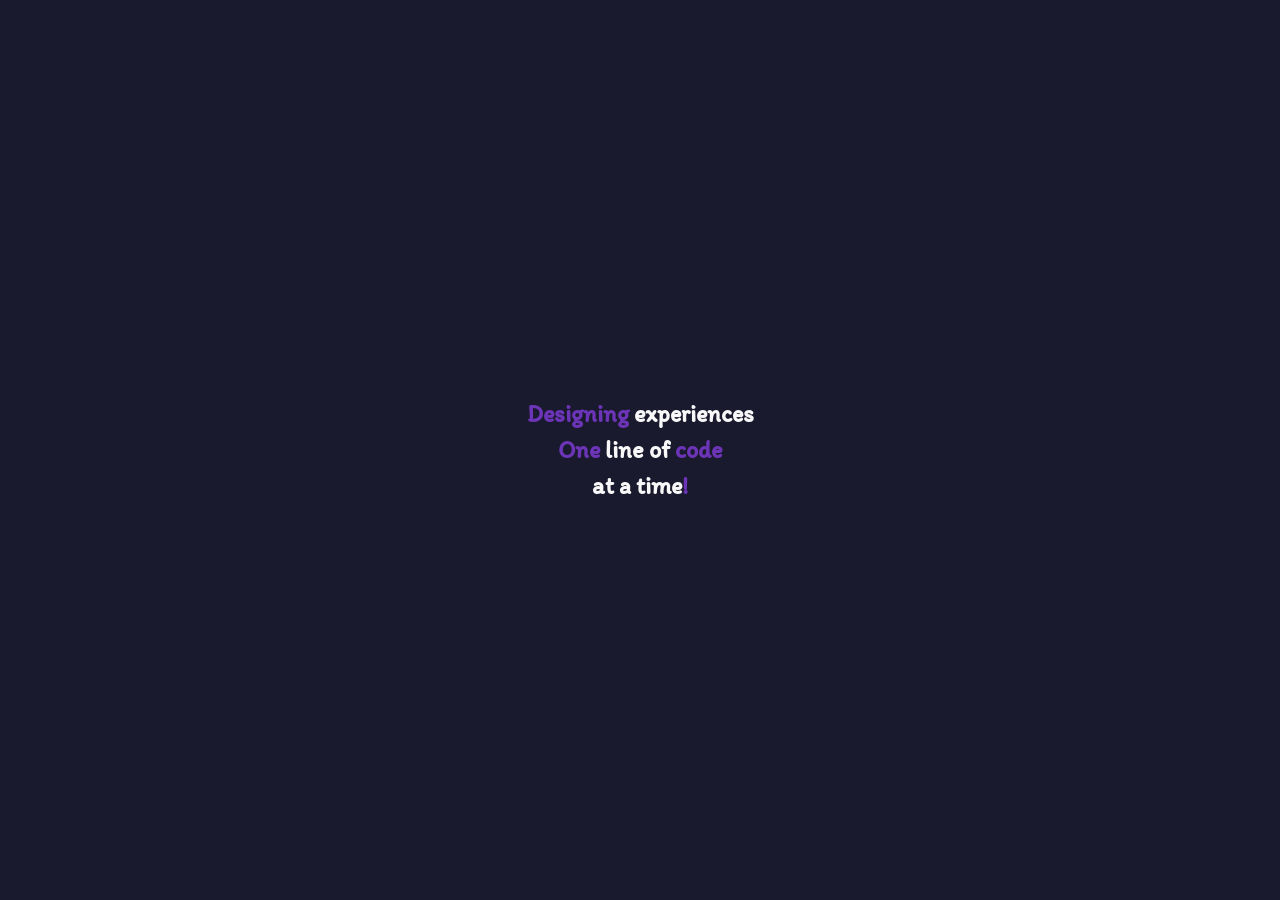
<file: index.html>
<!DOCTYPE html>
<html lang="id">
<head>
  <meta charset="UTF-8">
  <meta name="viewport" content="width=device-width, initial-scale=1.0">
  <title>Splash Screen</title>
  <link href="https://fonts.googleapis.com/css2?family=Itim&display=swap" rel="stylesheet">
  <link rel="stylesheet" href="styles.css">
  <script>
    setTimeout(function () {
      window.location.href = "home.html";
    }, 3000); // Redirect ke home.html setelah 3 detik
  </script>
</head>
<body class="splash-body">
  <div class="splash-container">
    <p><span>Designing</span> experiences</p>
    <p><span>One</span> line of <span>code</span></p>
    <p>at a time<span>!</span></p>
  </div>
</body>
</html>
</file>
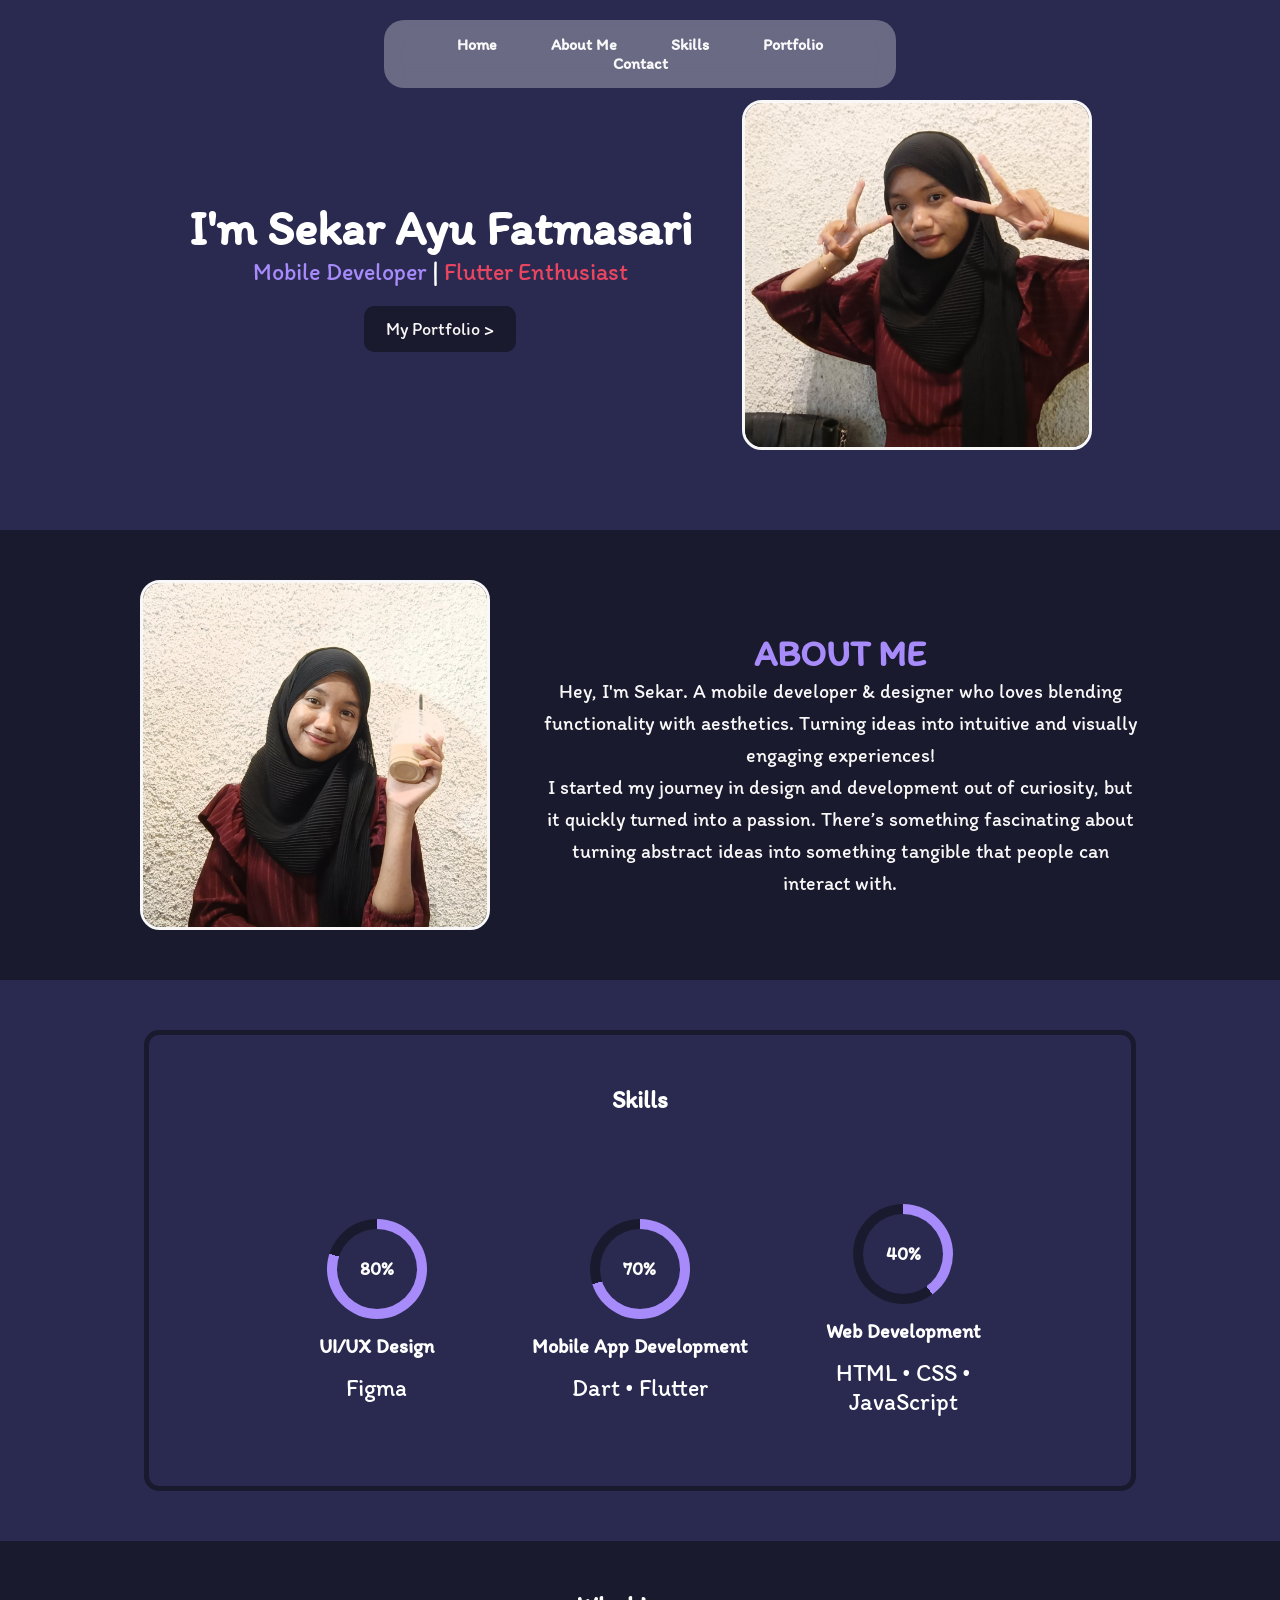
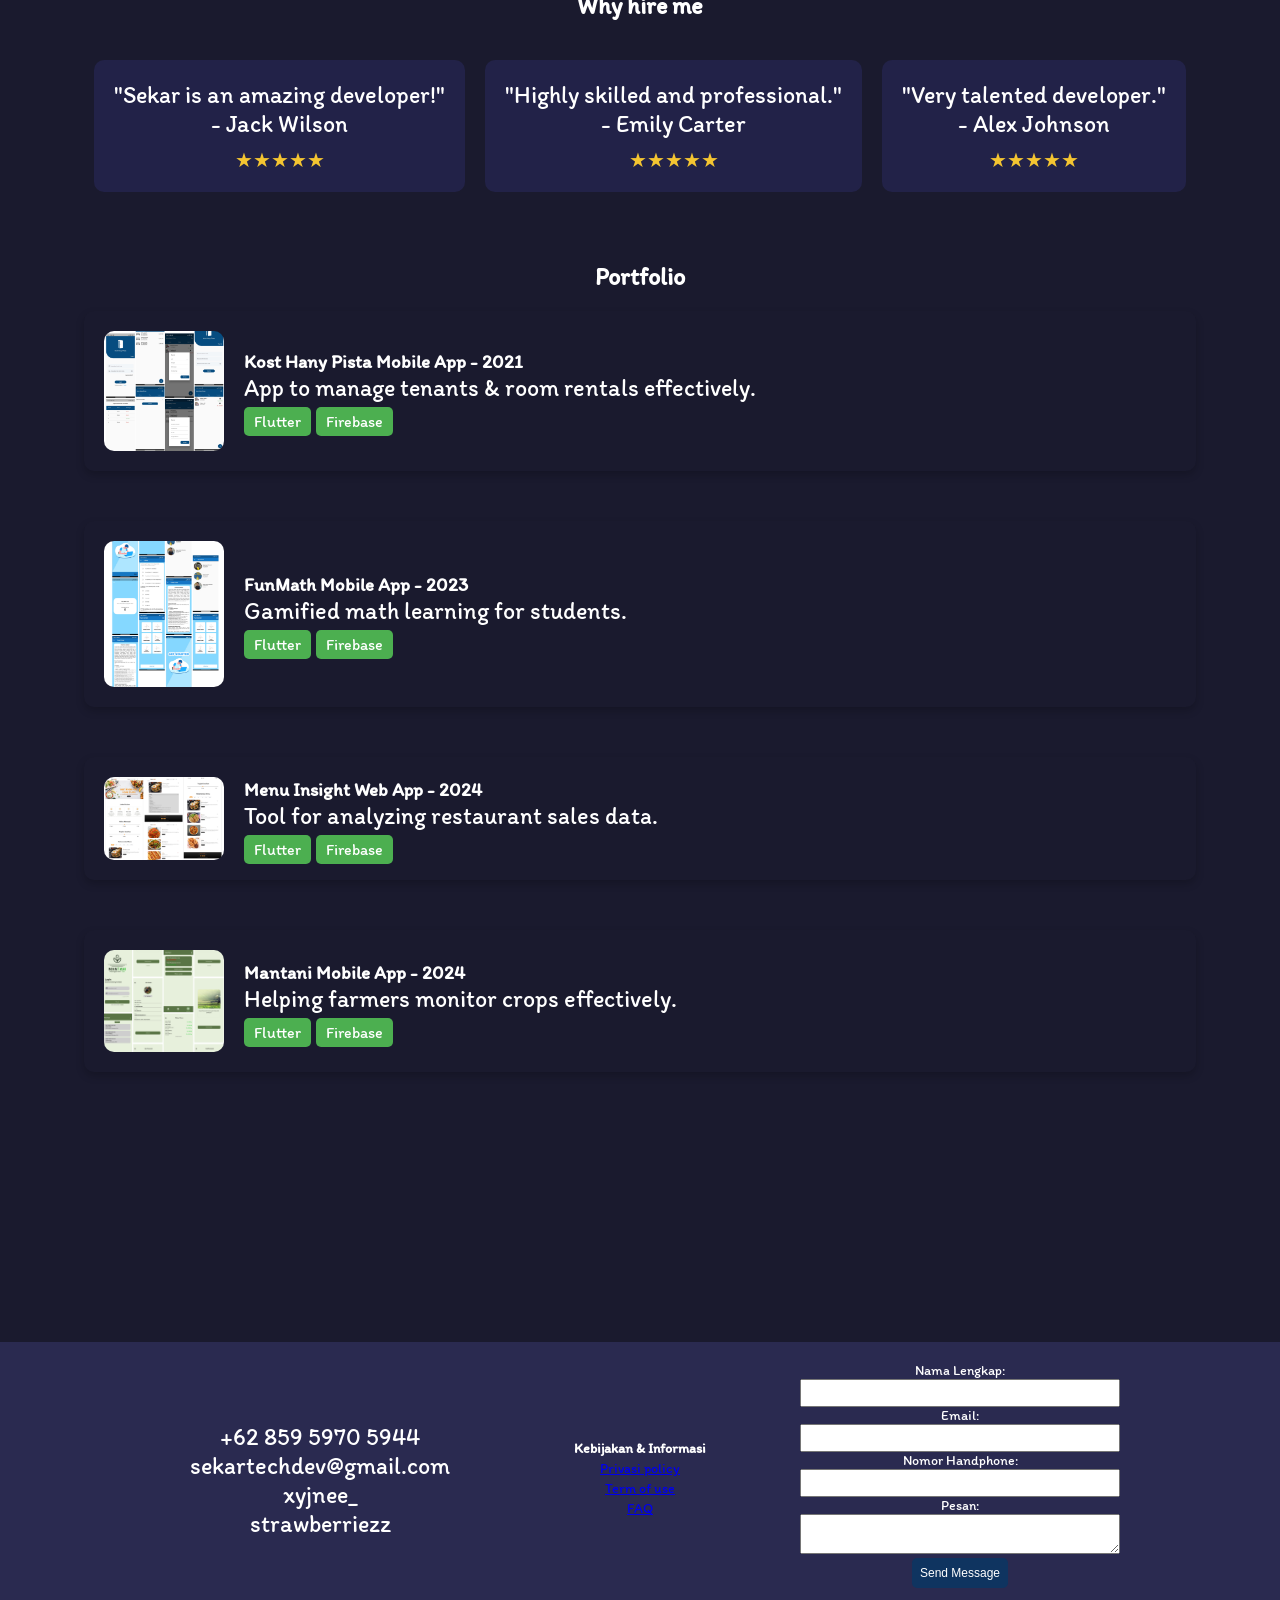
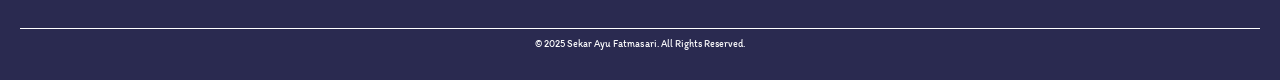
<file: home.html>
<!DOCTYPE html>
<html lang="id">
  <head>
    <meta charset="UTF-8" />
    <meta name="viewport" content="width=device-width, initial-scale=1.0" />
    <title>Home</title>
    <link
      href="https://fonts.googleapis.com/css2?family=Itim&display=swap"
      rel="stylesheet"
    />
    <link rel="stylesheet" href="styles.css" />
  </head>

  <body>
    <button class="hamburger" onclick="toggleMenu()">☰</button>

    <nav id="navLinks">
      <a href="#home">Home</a>
      <a href="#about">About Me</a>
      <a href="#skills">Skills</a>
      <a href="#portfolio">Portfolio</a>
      <a href="#contact">Contact</a>
    </nav>

    <div class="container" id="home">
      <div class="text-section">
        <h1>I'm Sekar Ayu Fatmasari</h1>
        <p>
          <span style="color: #a78bfa">Mobile Developer</span> |
          <span style="color: #e94560">Flutter Enthusiast</span>
        </p>
        <a href="#portfolio" class="btn">My Portfolio ></a>
      </div>
      <img src="images/profile.jpg" alt="Profile Picture" class="profile-img" />
    </div>

    <section class="about-section" id="about">
      <img src="images/profile2.jpg" alt="About Me Picture" class="about-img" />
      <div class="about-text">
        <h2>ABOUT ME</h2>
        <p>
          Hey, I'm Sekar. A mobile developer & designer who loves blending
          functionality with aesthetics. Turning ideas into intuitive and
          visually engaging experiences!
        </p>
        <p>
          I started my journey in design and development out of curiosity, but
          it quickly turned into a passion. There’s something fascinating about
          turning abstract ideas into something tangible that people can
          interact with.
        </p>
      </div>
    </section>

    <section class="skills-section" id="skills">
      <h2>Skills</h2>
      <div class="skills-container">
        <div class="skill">
          <div class="circle" style="--percent: 80" data-percent="80"></div>
          <p class="skill-title">UI/UX Design</p>
          <p>Figma</p>
        </div>
        <div class="skill">
          <div class="circle" style="--percent: 70" data-percent="70"></div>
          <p class="skill-title">Mobile App Development</p>
          <p>Dart • Flutter</p>
        </div>
        <div class="skill">
          <div class="circle" style="--percent: 40" data-percent="40"></div>
          <p class="skill-title">Web Development</p>
          <p>HTML • CSS • JavaScript</p>
        </div>
      </div>
    </section>

    <section class="testimonials" id="testimonials">
      <h2>Why hire me</h2>
      <div class="testimonials-container">
        <div class="testimonial-card">
          <p>"Sekar is an amazing developer!"</p>
          <p>- Jack Wilson</p>
          <div class="stars">★★★★★</div>
        </div>
        <div class="testimonial-card">
          <p>"Highly skilled and professional."</p>
          <p>- Emily Carter</p>
          <div class="stars">★★★★★</div>
        </div>
        <div class="testimonial-card">
          <p>"Very talented developer."</p>
          <p>- Alex Johnson</p>
          <div class="stars">★★★★★</div>
        </div>
      </div>
    </section>

    <section class="portfolio-section" id="portfolio">
      <h2>Portfolio</h2>
      <div class="portfolio-container">
        <div class="portfolio-item">
          <img
            src="images/kosthanypista.png"
            alt="Kost Hany Pista Mobile App"
          />
          <div class="portfolio-content">
            <h3>Kost Hany Pista Mobile App - 2021</h3>
            <p>App to manage tenants & room rentals effectively.</p>
            <div class="tech-stack">
              <span>Flutter</span><span>Firebase</span>
            </div>
          </div>
        </div>
        <div class="portfolio-item">
          <img src="images/funmath.png" alt="FunMath Mobile App" />
          <div class="portfolio-content">
            <h3>FunMath Mobile App - 2023</h3>
            <p>Gamified math learning for students.</p>
            <div class="tech-stack">
              <span>Flutter</span><span>Firebase</span>
            </div>
          </div>
        </div>
        <div class="portfolio-item">
          <img src="images/menuinsight.png" alt="Menu Insight Web App" />
          <div class="portfolio-content">
            <h3>Menu Insight Web App - 2024</h3>
            <p>Tool for analyzing restaurant sales data.</p>
            <div class="tech-stack">
              <span>Flutter</span><span>Firebase</span>
            </div>
          </div>
        </div>
        <div class="portfolio-item">
          <img src="images/mantani.png" alt="Mantani Mobile App" />
          <div class="portfolio-content">
            <h3>Mantani Mobile App - 2024</h3>
            <p>Helping farmers monitor crops effectively.</p>
            <div class="tech-stack">
              <span>Flutter</span><span>Firebase</span>
            </div>
          </div>
        </div>
      </div>
    </section>

    <footer class="footer" id="contact">
      <div class="footer-container">
        <div class="footer-info">
          <p><i class="fab fa-whatsapp"></i> +62 859 5970 5944</p>
          <p><i class="fas fa-envelope"></i> sekartechdev@gmail.com</p>
          <p><i class="fab fa-instagram"></i> xyjnee_</p>
          <p><i class="fab fa-github"></i> strawberriezz</p>
        </div>
        <div class="footer-links">
          <h4>Kebijakan & Informasi</h4>
          <ul>
            <li><a href="#">Privasi policy</a></li>
            <li><a href="#">Term of use</a></li>
            <li><a href="#">FAQ</a></li>
          </ul>
        </div>
        <div class="footer-contact">
          <form id="contactForm" action="submit_form.php" method="POST">
            <label for="name">Nama Lengkap:</label>
            <input type="text" id="name" name="name" maxlength="50" required />

            <label for="email">Email:</label>
            <input
              type="email"
              id="email"
              name="email"
              maxlength="50"
              required
            />

            <label for="phone">Nomor Handphone:</label>
            <input
              type="text"
              id="phone"
              name="phone"
              maxlength="15"
              required
            />

            <label for="message">Pesan:</label>
            <textarea id="message" name="message" maxlength="200"></textarea>

            <button type="submit">Send Message</button>
          </form>

          <div
            id="errorMessages"
            style="color: #ff6b6b; margin-top: 10px"
          ></div>
          <div
            id="successMessage"
            style="color: lightgreen; margin-top: 10px"
          ></div>
        </div>
      </div>
      <div class="footer-bottom">
        <p>© 2025 Sekar Ayu Fatmasari. All Rights Reserved.</p>
      </div>
    </footer>

    <script>
      function toggleMenu() {
        const nav = document.getElementById("navLinks");
        nav.classList.toggle("show");
      }
    </script>

    <script src="https://code.jquery.com/jquery-3.6.0.min.js"></script>

    <script>
      const params = new URLSearchParams(window.location.search);
      if (params.get("success") === "1") {
        document.getElementById("successMessage").innerHTML =
          "✅ Pesan berhasil dikirim!";
        document.getElementById("contactForm").reset();
      } else if (params.get("success") === "0") {
        document.getElementById("successMessage").innerHTML =
          "<span style='color:red'>❌ Gagal mengirim pesan.</span>";
      }
    </script>
  </body>
</html>
</file>
<file: styles.css>
* {
  margin: 0;
  padding: 0;
  box-sizing: border-box;
}

body {
  background-color: #2a2a50;
  color: white;
  font-family: "Itim", cursive;
  padding: 20px;
  overflow-x: hidden;
}

nav {
  position: fixed;
  top: 20px;
  left: 50%;
  transform: translateX(-50%);
  background-color: rgba(255, 255, 255, 0.3);
  padding: 15px;
  text-align: center;
  width: 40%;
  border-radius: 20px;
  backdrop-filter: blur(10px);
  transition: all 0.3s ease;
  z-index: 1000;
}

nav a {
  color: #f8f8f8;
  text-decoration: none;
  margin: 0 25px;
  font-weight: bold;
  font-family: "Itim", cursive;
  position: relative;
  z-index: 1;
  transition: transform 0.2s ease-in-out;
}

nav a:hover {
  transform: scale(1.2);
}

.hamburger {
  display: none;
  font-size: 28px;
  color: white;
  background: none;
  border: none;
  position: fixed;
  top: 20px;
  right: 25px;
  z-index: 1001;
  cursor: pointer;
}

@media (max-width: 768px) {
  .hamburger {
    display: block;
  }

  nav {
    display: none;
    flex-direction: column;
    align-items: center;
    background-color: #1a1a2e;
    position: fixed;
    top: 65px;
    left: 50%;
    transform: translateX(-50%);
    width: 85%;
    padding: 20px 0;
    border-radius: 12px;
    z-index: 1000;
    box-shadow: 0 8px 20px rgba(0, 0, 0, 0.2);
    animation: fadeIn 0.2s ease-in-out;
  }

  nav.show {
    display: flex;
  }

  nav a {
    margin: 10px 0;
    font-size: 18px;
    color: #f8f8f8;
    text-decoration: none;
    font-weight: bold;
    transition: color 0.2s ease-in-out;
  }

  nav a:hover {
    color: #a78bfa;
  }
}

@keyframes fadeIn {
  from {
    opacity: 0;
    transform: translateY(-15px);
  }

  to {
    opacity: 1;
    transform: translateY(0);
  }
}

.container {
  display: flex;
  align-items: center;
  justify-content: center;
  gap: 50px;
  margin-top: 80px;
  flex-wrap: wrap;
  max-width: 100%;
}

.text-section {
  text-align: center;
  max-width: 600px;
}

h1 {
  font-size: 48px;
}

p {
  font-size: 24px;
}

.btn {
  display: inline-block;
  margin-top: 20px;
  padding: 10px 20px;
  font-size: 18px;
  color: #f8f8f8;
  background: #1a1a2e;
  border: 2px solid #1a1a2e;
  border-radius: 10px;
  text-decoration: none;
  transition: all 0.3s ease-in-out;
}

.btn:hover {
  background: #3a3a60;
  transform: scale(1.1);
}

.profile-img {
  width: 100%;
  max-width: 350px;
  height: auto;
  border-radius: 20px;
  object-fit: cover;
  border: 3px solid #f8f8f8;
}

.about-section {
  background-color: #1a1a2e;
  display: flex;
  align-items: center;
  justify-content: center;
  padding: 50px;
  margin-top: 80px;
  width: 100vw;
  flex-wrap: wrap;
  position: relative;
  left: -20px;
  gap: 50px;
}

.about-img {
  width: 100%;
  max-width: 350px;
  height: auto;
  border-radius: 20px;
  object-fit: cover;
  border: 3px solid #f8f8f8;
}

.about-text {
  font-size: 32px;
  color: #f8f8f8;
  text-align: center;
  max-width: 600px;
  margin-top: 20px;
}

.about-text h2 {
  font-size: 36px;
  color: #a78bfa;
}

.about-text p {
  font-size: 20px;
  line-height: 1.6;
}

.skills-section {
  width: 80%;
  max-width: 1000px;
  margin: 50px auto;
  background-color: #2A2A50;
  border: 5px solid #1A1A2E;
  padding: 50px;
  text-align: center;
  box-sizing: border-box;
  border-radius: 15px;
}

.skills-container {
  display: grid;
  grid-template-columns: repeat(auto-fit, minmax(150px, 1fr));
  justify-content: center;
  align-items: center;
  gap: 30px;
  text-align: center;
  padding: 20px;
  max-width: 800px;
  margin: 0 auto;
}

.skill {
  display: flex;
  flex-direction: column;
  align-items: center;
  justify-content: center;
  gap: 15px;
}

.skill-title {
  font-weight: bold;
  font-size: 20px;
}

.circle {
  width: 100px;
  height: 100px;
  border-radius: 50%;
  background: conic-gradient(#A78BFA calc(var(--percent) * 3.6deg), #1A1A2E 0deg);
  display: flex;
  align-items: center;
  justify-content: center;
  color: white;
  font-size: 18px;
  font-weight: bold;
  position: relative;
  margin-top: 70px;
}

.circle::after {
  content: attr(data-percent) "%";
  position: absolute;
  font-size: 18px;
  font-weight: bold;
  color: white;
  background-color: #2A2A50;
  width: 80%;
  height: 80%;
  border-radius: 50%;
  display: flex;
  align-items: center;
  justify-content: center;
}

.testimonials h2 {
  text-align: center;
  color: white;
  font-size: 24px;
  margin-bottom: 20px;
}

.testimonials {
  background: #1a1a2e;
  padding: 50px 0;
  width: 100vw;
  margin-left: -20px;
}

.testimonials-container {
  display: flex;
  overflow-x: auto;
  scroll-snap-type: x mandatory;
  gap: 20px;
  padding: 20px;
  justify-content: center;
}

.testimonial-card {
  background: #222248;
  padding: 20px;
  border-radius: 10px;
  color: white;
  min-width: 300px;
  text-align: center;
}

.stars {
  color: #f4c531;
  font-size: 20px;
  margin-top: 10px;
}

.portfolio-section {
  background-color: #1a1a2e;
  width: 100vw;
  height: 120vh;
  margin: 0;
  padding: 0;
  position: relative;
  left: -20px;
}

.portfolio-section h2 {
  text-align: center;
  width: 100%;
}

.portfolio-container {
  padding: 20px;
  margin: 0 auto;
  max-width: 90%;
}

.portfolio-item {
  display: flex;
  align-items: center;
  background-color: #1A1A2E;
  padding: 20px;
  border-radius: 10px;
  box-shadow: 0 4px 8px rgba(0, 0, 0, 0.2);
  margin-bottom: 50px;
}

.portfolio-item img {
  width: 120px;
  height: auto;
  border-radius: 10px;
  margin-right: 20px;
}

.portfolio-content {
  text-align: left;
}

.tech-stack {
  margin-top: 10px;
}

.tech-stack span {
  background-color: #4CAF50;
  color: white;
  padding: 5px 10px;
  border-radius: 5px;
  margin-right: 5px;
}

.footer {
  background-color: #2A2A50;
  color: white;
  padding: 10px 0;
  text-align: center;
  width: 100%;
  font-size: 14px;
}

.footer-container {
  display: flex;
  justify-content: space-between;
  align-items: center;
  flex-wrap: wrap;
  padding: 10px 20px;
  max-width: 1000px;
  margin: 0 auto;
}

.footer-info,
.footer-links,
.footer-contact {
  flex: 1;
  min-width: 200px;
  margin-bottom: 10px;
}

.footer-links ul {
  list-style: none;
  padding: 0;
}

.footer-links li {
  margin: 3px 0;
}

.footer-contact input,
.footer-contact textarea {
  width: 100%;
  padding: 5px;
  font-size: 12px;
}

.footer-contact button {
  background-color: #0f3460;
  color: white;
  border: none;
  padding: 8px;
  font-size: 12px;
  border-radius: 5px;
  cursor: pointer;
}

.footer-bottom {
  border-top: 1px solid white;
  margin-top: 10px;
  padding-top: 5px;
  font-size: 12px;
}

.footer-bottom nav a {
  color: white;
  text-decoration: none;
  margin: 0 5px;
  font-size: 12px;
}

.footer-bottom p {
  margin-top: 3px;
  font-size: 10px;
}

.splash-body {
  display: flex;
  justify-content: center;
  align-items: center;
  height: 100vh;
  background-color: #1A1A2E;
  color: #F8F8F8;
  font-family: 'Itim', cursive;
  padding: 20px;
  text-align: center;
}

.splash-container {
  font-size: 5rem;
  font-weight: bold;
  line-height: 1.5;
  text-align: center;
}

.splash-container span {
  color: #6C34B7;
}
</file>
